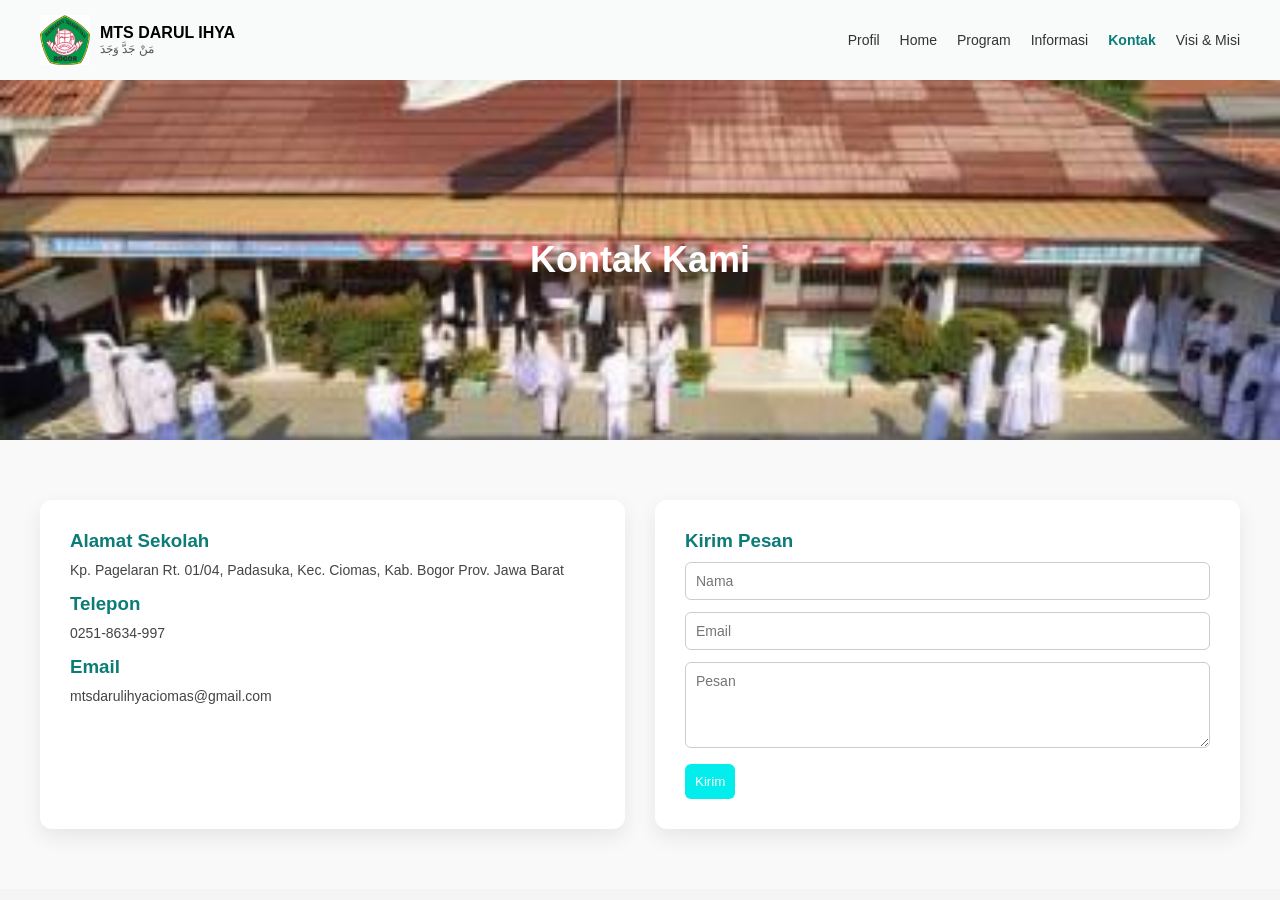
<file: kontak.html>
<!DOCTYPE html>
<html lang="id">
<head>
  <meta charset="UTF-8">
  <meta name="viewport" content="width=device-width, initial-scale=1.0">
  <title>Kontak Sekolah</title>
  <link rel="stylesheet" href="style.css">
</head>
<body>

<!-- ICON SOSIAL MINI -->

<!-- NAVBAR -->
<header class="navbar">
  <div class="logo">
    <img src="img.jpg/logo sekola.jpeg" alt="Logo">
    <div>
      <h3>MTS DARUL IHYA</h3>
      <p>مَنْ جَدَّ وَجَدَ</p>
    </div>
  </div>

<div class="menu-toggle" id="menu-toggle">☰</div>

  <nav id="nav-menu">
    <a href="profil.html">Profil</a>
    <a href="index.html">Home</a>
    <a href="program.html">Program</a>
    <a href="informasi.html">Informasi</a>
    <a href="kontak.html" class="active">Kontak</a>
    <a href="visi misi.html">Visi & Misi</a>
  </nav>
</header>

<!-- HEADER PAGE -->
<section class="page-header">
  <div class="overlay"></div>
  <h1>Kontak Kami</h1>
</section>

<!-- KONTAK -->
<section class="kontak">
  <div class="kontak-info">
    <h3>Alamat Sekolah</h3>
    <p>Kp. Pagelaran Rt. 01/04, Padasuka, Kec. Ciomas, Kab. Bogor Prov. Jawa Barat</p>

    <h3>Telepon</h3>
    <p>0251-8634-997</p>

    <h3>Email</h3>
    <p>mtsdarulihyaciomas@gmail.com</p>
  </div>

  <form class="kontak-form">
    <h3>Kirim Pesan</h3>
    <input type="text" placeholder="Nama" required>
    <input type="email" placeholder="Email" required>
    <textarea placeholder="Pesan" rows="4" required></textarea>
    <button type="submit">Kirim</button>
  </form>
</section>

<script>
  const toggle = document.getElementById("menu-toggle");
  const nav = document.getElementById("nav-menu");

  toggle.addEventListener("click", () => {
    nav.classList.toggle("show");
  });
</script>

</body>
</html>
</file>
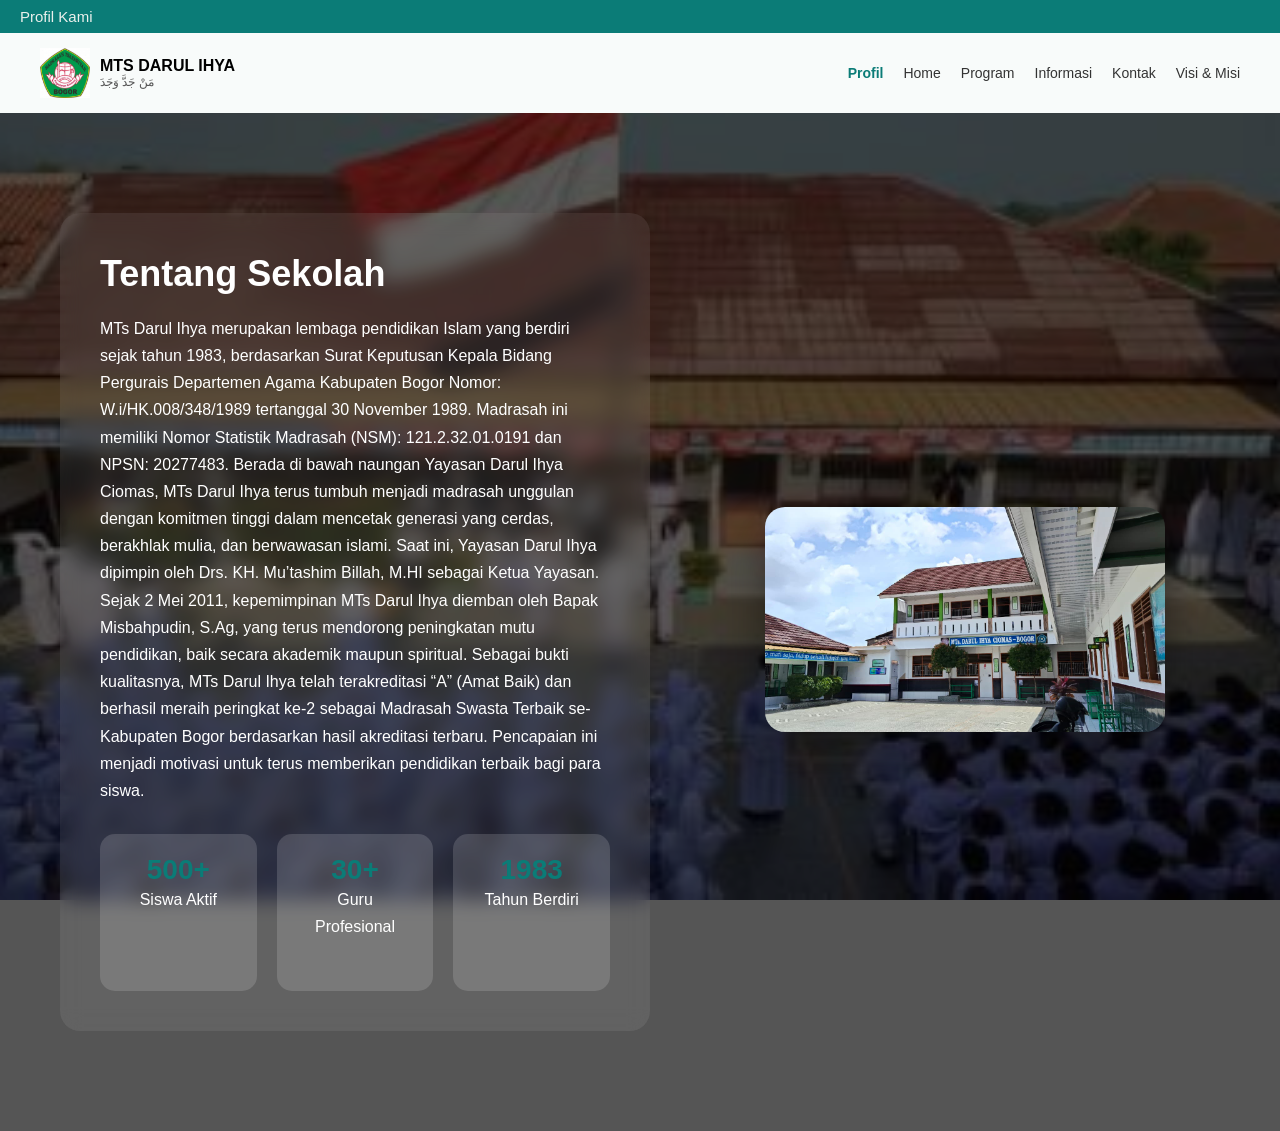
<file: profil.html>
<!DOCTYPE html>
<html lang="id">
<head>
  <meta charset="UTF-8">
  <meta name="viewport" content="width=device-width, initial-scale=1.0">
  <title>Profil Sekolah</title>
  <link rel="stylesheet" href="style.css">
</head>
<body>

<div class="topbar">
  <span>Profil Kami</span>
</div>

<header class="navbar">
  <div class="logo">
    <img src="img.jpg/logo sekola.jpeg" alt="Logo">
    <div>
      <h3>MTS DARUL IHYA</h3>
      <p>مَنْ جَدَّ وَجَدَ</p>
    </div>
  </div>
  
 <div class="menu-toggle" id="menu-toggle">☰</div>

  <nav id="nav-menu">
     <a href="profil.html" class="active">Profil</a>
    <a href="index.html">Home</a>
    <a href="program.html">Program</a>
    <a href="informasi.html">Informasi</a>
    <a href="kontak.html">Kontak</a>
    <a href="visi misi.html">Visi & Misi</a>
  </nav>
</header>

<!-- SECTION PROFIL -->
<section class="profil-section">

  <div class="profil-text">
    <h1>Tentang Sekolah</h1>
    <p>
      MTs Darul Ihya merupakan lembaga pendidikan Islam yang berdiri sejak tahun 1983, berdasarkan Surat Keputusan Kepala Bidang Pergurais Departemen Agama Kabupaten Bogor Nomor: W.i/HK.008/348/1989 tertanggal 30 November 1989. Madrasah ini memiliki Nomor Statistik Madrasah (NSM): 121.2.32.01.0191 dan NPSN: 20277483.

       Berada di bawah naungan Yayasan Darul Ihya Ciomas, MTs Darul Ihya terus tumbuh menjadi madrasah unggulan dengan komitmen tinggi dalam mencetak generasi yang cerdas, berakhlak mulia, dan berwawasan islami. Saat ini, Yayasan Darul Ihya dipimpin oleh Drs. KH. Mu’tashim Billah, M.HI sebagai Ketua Yayasan.

        Sejak 2 Mei 2011, kepemimpinan MTs Darul Ihya diemban oleh Bapak Misbahpudin, S.Ag, yang terus mendorong peningkatan mutu pendidikan, baik secara akademik maupun spiritual.

         Sebagai bukti kualitasnya, MTs Darul Ihya telah terakreditasi “A” (Amat Baik) dan berhasil meraih peringkat ke-2 sebagai Madrasah Swasta Terbaik se-Kabupaten Bogor berdasarkan hasil akreditasi terbaru. Pencapaian ini menjadi motivasi untuk terus memberikan pendidikan terbaik bagi para siswa.
    </p>

    <div class="profil-stats">
      <div class="stat-box">
        <h2>500+</h2>
        <p>Siswa Aktif</p>
      </div>

      <div class="stat-box">
        <h2>30+</h2>
        <p>Guru Profesional</p>
      </div>

      <div class="stat-box">
        <h2>1983</h2>
        <p>Tahun Berdiri</p>
      </div>
    </div>
  </div>

  <div class="profil-image">
    <img src="img.jpg/foto gedung.jpeg" alt="Gedung Sekolah">
  </div>

</section>

<script>
  const toggle = document.getElementById("menu-toggle");
  const nav = document.getElementById("nav-menu");

  toggle.addEventListener("click", () => {
    nav.classList.toggle("show");
  });
</script>

</body>
</html>
</file>
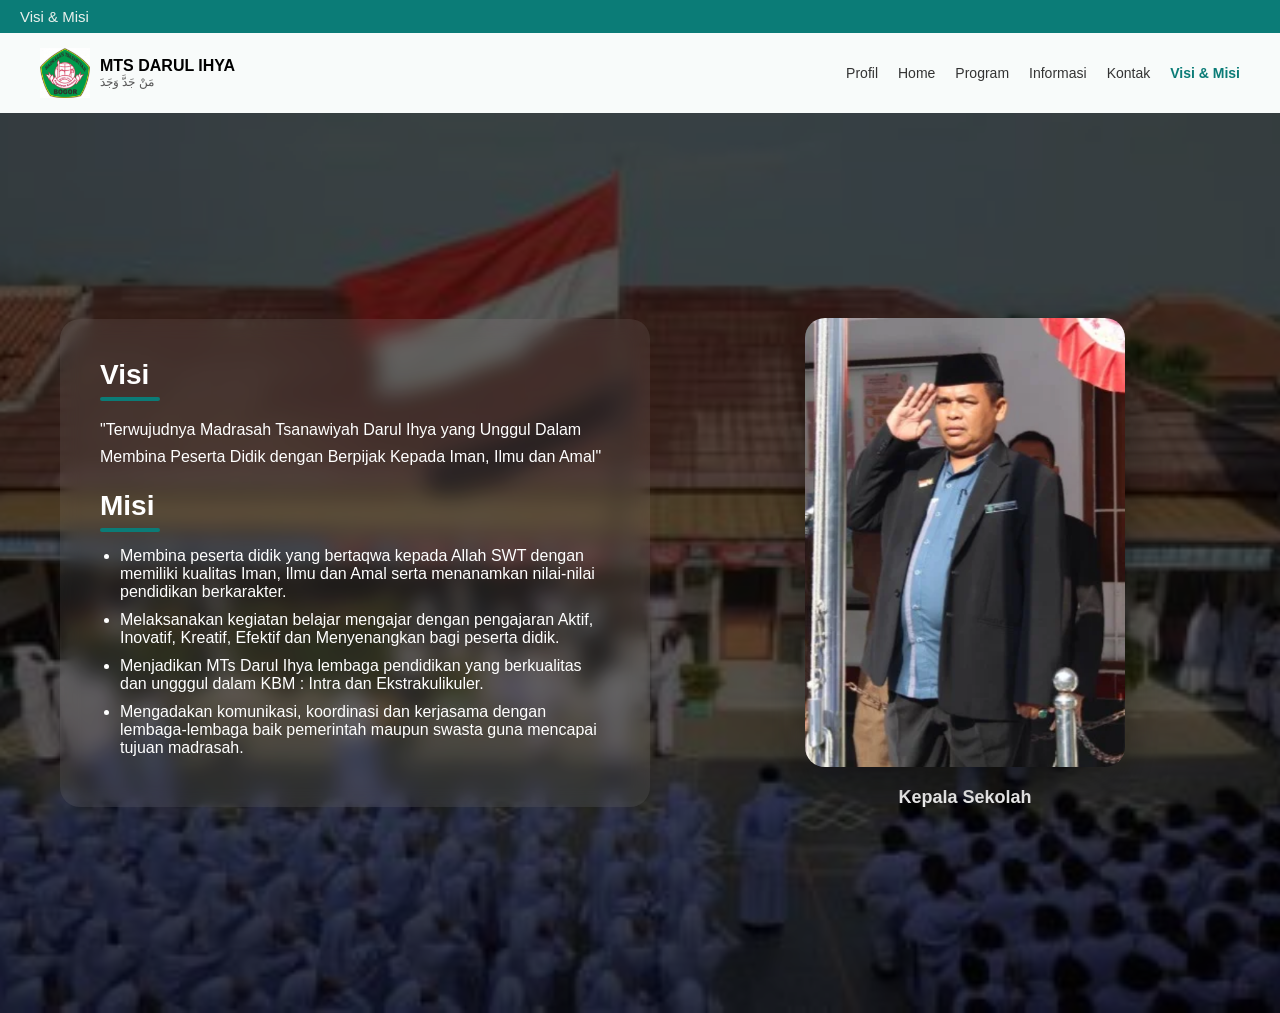
<file: visi misi.html>
<!DOCTYPE html>
<html lang="id">
<head>
  <meta charset="UTF-8">
  <meta name="viewport" content="width=device-width, initial-scale=1.0">
  <title>Visi & Misi</title>
  <link rel="stylesheet" href="style.css">
</head>
<body>

<!-- TOP BAR -->
<div class="topbar">
  <span>Visi & Misi</span>
</div>

<!-- NAVBAR -->
<header class="navbar">
  <div class="logo">
    <img src="img.jpg/logo sekola.jpeg" alt="Logo">
    <div>
      <h3>MTS DARUL IHYA</h3>
      <p>مَنْ جَدَّ وَجَدَ</p>
    </div>
  </div>

  
<div class="menu-toggle" id="menu-toggle">☰</div>

  <nav id="nav-menu">
    <a href="profil.html">Profil</a>
    <a href="index.html">Home</a>
    <a href="program.html">Program</a>
    <a href="informasi.html">Informasi</a>
    <a href="kontak.html">Kontak</a>
    <a href="visi misi.html" class="active">Visi & Misi</a>
  </nav>
</header>

<!-- SECTION VISI MISI -->
<section class="visi-misi">
  
  <!-- KIRI -->
  <div class="visi-text">
    <h2>Visi</h2>
    <p>
      "Terwujudnya Madrasah Tsanawiyah Darul Ihya yang Unggul Dalam Membina Peserta Didik dengan Berpijak Kepada  Iman, Ilmu dan Amal"
    </p>

    <h2>Misi</h2>
    <ul>
      <li>Membina peserta didik yang bertaqwa kepada Allah SWT dengan memiliki kualitas Iman, Ilmu dan Amal serta menanamkan nilai-nilai pendidikan berkarakter.</li>
      <li>Melaksanakan kegiatan belajar mengajar dengan pengajaran Aktif, Inovatif, Kreatif, Efektif dan Menyenangkan bagi peserta didik.</li>
      <li>Menjadikan MTs Darul Ihya lembaga pendidikan yang berkualitas dan ungggul dalam KBM : Intra dan Ekstrakulikuler.</li>
      <li>Mengadakan komunikasi, koordinasi dan kerjasama dengan lembaga-lembaga baik pemerintah maupun swasta guna mencapai tujuan madrasah.</li>
    </ul>
  </div>

  <!-- KANAN -->
  <div class="visi-image">
    <img src="img.jpg/bapak kepala sekolah.png" alt="Kepala Sekolah">
    <h4>Kepala Sekolah</h4>
  </div>

</section>

<script>
  const toggle = document.getElementById("menu-toggle");
  const nav = document.getElementById("nav-menu");

  toggle.addEventListener("click", () => {
    nav.classList.toggle("show");
  });
</script>

</body>
</html>
</file>
<file: style.css>
* {
  margin: 0;
  padding: 0;
  box-sizing: border-box;
  font-family: Arial, sans-serif;
}

body {
  background: #f4f5f4;
  position: relative;
}

/* TOP BAR */
.topbar {
  background: #0b7c77;
  color: #eaf0ec;
  padding: 8px 20px;
  font-size: 15px;
  display: flex;
  justify-content: space-between;
  align-items: center;
  animation: fadeDown 0.6s ease-out;
}

/* NAVBAR */
.navbar {
  position: relative;
  z-index: 1000; /* PENTING */
  display: flex;
  justify-content: space-between;
  align-items: center;
  padding: 15px 40px;
  background: #f8fbfa;
  flex-wrap: wrap;
  animation: fadeDown 0.8s ease-out;
}

.logo {
  display: flex;
  align-items: center;
  gap: 10px;
}

.logo img {
  width: 50px;
}

.logo h3 {
  font-size: 16px;
}

.logo p {
  font-size: 12px;
  color: #555;
}

nav {
  display: flex;
  gap: 20px;
}

nav a {
  text-decoration: none;
  color: #333;
  font-size: 14px;
}

nav a.active {
  color: #0b7c77;
  font-weight: bold;
}

/* GARIS TIGA */
.menu-toggle {
  display: none;
  font-size: 28px;
  cursor: pointer;
  margin-left: auto;
  z-index: 1100;
}

/* HERO */
.hero {
  position: relative;
  min-height: 100svh;
  width: 100%;
  background: url("img.jpg/bekron.jpeg") center / cover no-repeat;
  display: flex;
  align-items: center;
  justify-content: space-between;
  padding: 40px;
  color: #f4f7f5;
  animation: fadeIn 1.2s ease-in;
}

.hero::before {
  content: "";
  position: absolute;
  inset: 0;

  background: rgba(0,0,0,0.5); /* gelap tipis */
  backdrop-filter: blur(8px);  /* 🔥 efek blur */

  z-index: 1;
}

.hero-overlay {
  position: absolute;
  inset: 0;
  z-index: 1;
  pointer-events: none; 
}

.hero-content,
.hero-image {
  position: relative;
  z-index: 2;
}

.hero-content {
  max-width: 500px;
  animation: fadeLeft 1s ease-out;
}

.hero-content h1 {
  font-size: 40px;
  margin-bottom: 10px;
}

.hero-content p {
  font-size: 18px;
}

.hero-image img {
  max-width: 280px;
  width: 100%;
}

/* RESPONSIVE */
@media (max-width: 768px) {
  .navbar {
    padding: 15px 20px;
  }

  .menu-toggle {
    display: block;
  }

  nav {
    display: none;
    flex-direction: column;
    position: absolute;
    top: 70px;
    right: 20px;
    background: #fff;
    padding: 15px;
    border-radius: 10px;
    box-shadow: 0 10px 20px rgba(0,0,0,0.2);
    z-index: 1200; /*  MENU DI ATAS HERO */
  }

  nav.show {
    display: flex;
  }

  .hero {
    flex-direction: column;
    text-align: center;
    gap: 30px;
    padding: 30px 20px;
  }

  .hero-content h1 {
    font-size: 28px;
  }
}

/* ANIMATION */
@keyframes fadeDown {
  from { opacity: 0; transform: translateY(-20px); }
  to { opacity: 1; transform: translateY(0); }
}

@keyframes fadeLeft {
  from { opacity: 0; transform: translateX(-40px); }
  to { opacity: 1; transform: translateX(0); }
}

@keyframes fadeRight {
  from { opacity: 0; transform: translateX(40px); }
  to { opacity: 1; transform: translateX(0); }
}

@keyframes fadeUp {
  from { opacity: 0; transform: translateY(30px); }
  to { opacity: 1; transform: translateY(0); }
}

@keyframes fadeIn {
  from { opacity: 0; }
  to { opacity: 1; }
}






/* ACTIVE MENU */
nav a.active {
  color: #0b7c77;
  font-weight: bold;
}

/* PAGE HEADER */
.page-header {
  position: relative;
  height: 40vh;
  background: url("img.jpg/bekron.jpeg") center/cover no-repeat;
  display: flex;
  align-items: center;
  justify-content: center;
  color: #fff;
}

.page-header .overlay {
  position: absolute;
  inset: 0;
  
}

.page-header h1 {
  position: relative;
  z-index: 2;
  font-size: 36px;
  animation: fadeDown 0.8s ease;
}

/* PROGRAM SECTION */
.program {
  padding: 60px 40px;
  display: grid;
  grid-template-columns: repeat(auto-fit, minmax(220px, 1fr));
  gap: 25px;
  background: #f9f9f9;
}

.program-card {
  background: #fff;
  padding: 25px;
  border-radius: 12px;
  box-shadow: 0 8px 20px rgba(0,0,0,0.08);
  transition: 0.3s;
  animation: fadeUp 0.8s ease;
}

.program-card:hover {
  transform: translateY(-8px);
}

.program-card h3 {
  color: #0b7c77;
  margin-bottom: 10px;
}

.program-card p {
  font-size: 14px;
  color: #444;
}

/* FADE UP */
@keyframes fadeUp {
  from {
    opacity: 0;
    transform: translateY(30px);
  }
  to {
    opacity: 1;
    transform: translateY(0);
  }
}

/* RESPONSIVE */
@media (max-width: 768px) {
  .page-header h1 {
    font-size: 26px;
  }

  .program {
    padding: 40px 20px;
  }
}








/* INFORMASI SECTION */
.informasi {
  padding: 60px 40px;
  display: grid;
  grid-template-columns: repeat(auto-fit, minmax(260px, 1fr));
  gap: 25px;
  background: #f9f9f9;
}

.info-card {
  background: #fff;
  padding: 25px;
  border-radius: 12px;
  box-shadow: 0 8px 20px rgba(0,0,0,0.08);
  transition: 0.3s;
  animation: fadeUp 0.8s ease;
}

.info-card:hover {
  transform: translateY(-8px);
}

.info-card h3 {
  color: #0b7c77;
  margin-bottom: 10px;
}

.info-card p {
  font-size: 14px;
  color: #444;
  margin-bottom: 8px;
}

.info-card span {
  font-size: 12px;
  color: #777;
}

/* RESPONSIVE */
@media (max-width: 768px) {
  .informasi {
    padding: 40px 20px;
  }
}







/* KONTAK */
.kontak {
  padding: 60px 40px;
  display: grid;
  grid-template-columns: 1fr 1fr;
  gap: 30px;
  background: #f9f9f9;
}

.kontak-info,
.kontak-form {
  background: #fff;
  padding: 30px;
  border-radius: 12px;
  box-shadow: 0 8px 20px rgba(0,0,0,0.08);
  animation: fadeUp 0.8s ease;
}

.kontak-info h3,
.kontak-form h3 {
  color: #0b7c77;
  margin-bottom: 10px;
}

.kontak-info p {
  font-size: 14px;
  color: #444;
  margin-bottom: 15px;
}

.kontak-form input,
.kontak-form textarea {
  width: 100%;
  padding: 10px; 
  margin-bottom: 12px;
  border-radius: 6px;
  border: 1px solid #ccc;
  font-size: 14px;
}

.kontak-form button {
  background: #03eded;
  color: #fff;
  border: none;
  padding: 10px;
  border-radius: 6px;
  cursor: pointer;
}

.kontak-form button:hover {
  background: #096a66;
}

/* RESPONSIVE */
@media (max-width: 768px) {
  .kontak {
    grid-template-columns: 1fr;
    padding: 40px 20px;
  }
} 







.social-mini {
  position: fixed;
  top: 10px;
  right: 15px;
  display: flex;
  gap: 8px;
  z-index: 1000;
}

.social-mini img {
  width: 16px;
  height: 16px;
  opacity: 0.9;
  transition: 0.2s ease;
}

.social-mini img:hover {
  opacity: 1;
  transform: scale(1.15);
}






.program-card img {
  width: 100%;
  height: 120px;
  object-fit: cover;      /* desktop tetap cakep */
  margin-top: 10px;
  border-radius: 8px;
}
@media (max-width: 768px) {
  .program-card img {
    height: auto;          /* biar tinggi ikut gambar */
    max-height: none;
    object-fit: contain;   /* tidak terpotong */
    background: #f3f3f3;   /* opsional biar rapi */
  }
}
.program-card img {
  transition: 0.3s ease;
}






/* SECTION VISI MISI */
.visi-misi {
  position: relative;
  display: flex;
  align-items: center;
  justify-content: space-between;
  padding: 100px 60px;
  gap: 60px;

  min-height: 100vh;

  background: url("img.jpg/bekron.jpeg") center/cover no-repeat fixed;
}

/* Overlay Gelap */
.visi-misi::before {
  content: "";
  position: absolute;
  inset: 0;
  background: rgba(0, 0, 0, 0.65);
  z-index: 0;
}

/* Supaya konten di atas overlay */
.visi-misi > * {
  position: relative;
  z-index: 1;
}

/* CARD GLASS EFFECT */
.visi-text {
  flex: 1;
  padding: 40px;
  background: rgba(255, 255, 255, 0.08);
  backdrop-filter: blur(10px);
  border-radius: 20px;
  color: #fff;
}

.visi-text h2 {
  font-size: 28px;
  margin-bottom: 15px;
  position: relative;
}

.visi-text h2::after {
  content: "";
  width: 60px;
  height: 4px;
  background: #0b7c77;
  display: block;
  margin-top: 6px;
  border-radius: 4px;
}

.visi-text p {
  margin-bottom: 20px;
  line-height: 1.7;
}

.visi-text ul {
  padding-left: 20px;
}

.visi-text li {
  margin-bottom: 10px;
}

/* FOTO KEPALA SEKOLAH */
.visi-image {
  flex: 1;
  text-align: center;
}

.visi-image img {
  width: 100%;
  max-width: 320px;
  border-radius: 20px;
  box-shadow: 0 20px 40px rgba(0,0,0,0.4);
  transition: 0.4s ease;
}

.visi-image img:hover {
  transform: scale(1.05);
}

.visi-image h4 {
  margin-top: 15px;
  color: #fff;
  font-size: 18px;
}

/* RESPONSIF */
@media (max-width: 992px) {
  .visi-misi {
    padding: 80px 30px;
  }
}

@media (max-width: 768px) {
  .visi-misi {
    flex-direction: column;
    text-align: center;
    background-attachment: scroll; /* biar parallax aman di HP */
  }

  .visi-text {
    padding: 25px;
  }

  .visi-text ul {
    padding-left: 0;
    list-style-position: inside;
  }

  .visi-image img {
    max-width: 260px;
  }
}








/* ANIMASI SAAT HALAMAN DIBUKA */
.visi-misi {
  opacity: 0;
  transform: translateY(40px);
  animation: fadeSlideUp 1s ease forwards;
}

@keyframes fadeSlideUp {
  to {
    opacity: 1;
    transform: translateY(0);
  }
}

/* Animasi foto sedikit delay */
.visi-image img {
  opacity: 0;
  transform: scale(0.9);
  animation: zoomIn 1.2s ease forwards;
  animation-delay: 0.4s;
}

@keyframes zoomIn {
  to {
    opacity: 1;
    transform: scale(1);
  }
}





/* SECTION PROFIL */
.profil-section {
  position: relative;
  display: flex;
  align-items: center;
  justify-content: space-between;
  padding: 100px 60px;
  gap: 60px;

   min-height: 100vh;

  background: url("img.jpg/bekron.jpeg") center/cover no-repeat fixed;
}

.profil-section::before {
  content: "";
  position: absolute;
  inset: 0;
  background: rgba(0,0,0,0.65);
}

.profil-section > * {
  position: relative;
  z-index: 1;
}

/* TEXT */
.profil-text {
  flex: 1;
  color: #fff;
  background: rgba(255,255,255,0.08);
  padding: 40px;
  border-radius: 20px;
  backdrop-filter: blur(10px);
}

.profil-text h1 {
  font-size: 36px;
  margin-bottom: 20px;
}

.profil-text p {
  line-height: 1.7;
  margin-bottom: 30px;
}

/* STATS */
.profil-stats {
  display: flex;
  gap: 20px;
  flex-wrap: wrap;
}

.stat-box {
  flex: 1;
  min-width: 120px;
  background: rgba(255,255,255,0.15);
  padding: 20px;
  border-radius: 15px;
  text-align: center;
  transition: 0.3s ease;
}

.stat-box:hover {
  transform: translateY(-5px);
}

.stat-box h2 {
  font-size: 28px;
  color: #0b7c77;
}

/* IMAGE */
.profil-image {
  flex: 1;
  text-align: center;
}

.profil-image img {
  width: 100%;
  max-width: 400px;
  border-radius: 20px;
  box-shadow: 0 20px 40px rgba(0,0,0,0.4);
  transition: 0.4s;
}

.profil-image img:hover {
  transform: scale(1.05);
}

/* RESPONSIF */
@media (max-width: 768px) {
  .profil-section {
    flex-direction: column;
    text-align: center;
    background-attachment: scroll;
  }

  .profil-stats {
    justify-content: center;
  }

  .profil-image img {
    max-width: 280px;
  }
}





/* ===== ANIMASI MASUK HALAMAN PROFIL ===== */

/* seluruh section muncul pelan */
.profil-section{
  animation: fadePage 1s ease;
}

/* teks muncul dari kiri */
.profil-text{
  animation: slideLeft 1s ease;
}

/* foto muncul dari kanan */
.profil-image{
  animation: slideRight 1s ease;
}

/* kotak statistik muncul dari bawah */
.stat-box{
  animation: slideUp 1s ease;
}

/* ===== KEYFRAMES ===== */

@keyframes fadePage{
  from{
    opacity:0;
  }
  to{
    opacity:1;
  }
}

@keyframes slideLeft{
  from{
    opacity:0;
    transform:translateX(-40px);
  }
  to{
    opacity:1;
    transform:translateX(0);
  }
}

@keyframes slideRight{
  from{
    opacity:0;
    transform:translateX(40px);
  }
  to{
    opacity:1;
    transform:translateX(0);
  }
}

@keyframes slideUp{
  from{
    opacity:0;
    transform:translateY(30px);
  }
  to{
    opacity:1;
    transform:translateY(0);
  }
}
</file>
